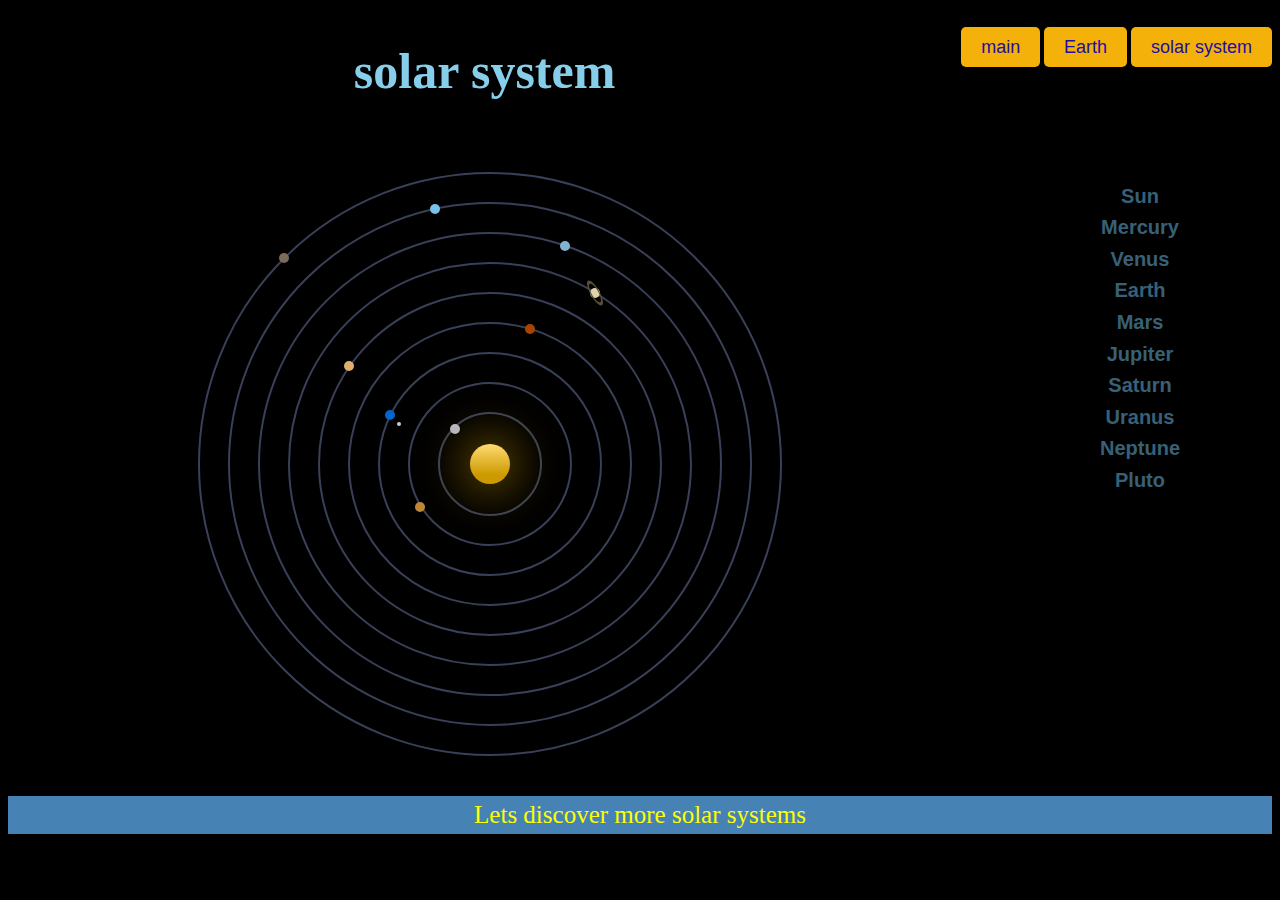
<file: index3.html>
<!DOCTYPE html>
<html lang="en">
<meta charset="UTF-8">
<title>solar system</title>
<head>
    <link rel="stylesheet" href="style3.css">
 </head>
<header><nav>
       
    <a href="index.html">main</a>
    <a href="index2.html">Earth</a>
    <a href="index3.html">solar system</a>
 </nav> </header>
<body class="sus">
 <main>
<h1 class="sussybakaislegend">solar system</h1> 
<section class="clearfix">

	<ul class="solarsystem">
	  <li class="sun"><a href="#sun"><span>Sun</span></a></li>
	  <li class="mercury"><a href="#mercury"><span>Mercury</span></a></li>
	  <li class="venus"><a href="#venus"><span>Venus</span></a></li>
	  <li class="earth"><a href="#earth"><span>Earth<span class="moon"> &amp; Moon</span></span></a></li>
	  <li class="mars"><a href="#mars"><span>Mars</span></a></li>
	  <li class="asteroids_meteorids"><span>Asteroids &amp; Meteorids</span></li>
	  <li class="jupiter"><a href="#jupiter"><span>Jupiter</span></a></li>
	  <li class="saturn"><a href="#saturn"><span>Saturn &amp; <span class="ring">Ring</span></span></a></li>
	  <li class="uranus"><a href="#uranus"><span>Uranus</span></a></li>
	  <li class="neptune"><a href="#neptune"><span>Neptune</span></a></li>
	  <li class="pluto"><a href="#pluto"><span>Pluto</span></a></li>
	</ul>
	
	<ul id="descriptions">
		<li>
		<h2 id="sun">Sun</h2>
		<p>The Sun is a star, a hot ball of glowing gases at the heart of our solar system. Its influence extends far beyond the orbits of distant Neptune and Pluto. Without the Sun's intense energy and heat, there would be no life on Earth. And though it is special to us, there are billions of stars like our Sun scattered across the Milky Way galaxy.</p>
		</li>
		
		<li>
		<h2 id="mercury">Mercury</h2>
		<p>Sun-scorched Mercury is only slightly larger than Earth's Moon. Like the Moon, Mercury has very little atmosphere to stop impacts and it is covered with craters. Mercury's dayside is super heated by the Sun, but at night temperatures drop hundreds of degrees below freezing. Ice may even exist in craters. Mercury's egg-shaped orbit takes it around the Sun every 88 days.</p>
		</li>
		
		<li>
		<h2 id="venus">Venus</h2>
		<p>Venus is a dim world of intense heat and volcanic activity. Similar in structure and size to Earth, Venus' thick, toxic atmosphere traps heat in a runaway 'greenhouse effect.' The scorched world has temperatures hot enough to melt lead. Glimpses below the clouds reveal volcanoes and deformed mountains. Venus spins slowly in the opposite direction of most planets.</p>
		</li>
		
		<li>
		<h2 id="earth">Earth</h2>
		<p>Earth is an ocean planet. Our home world's abundance of water - and life - makes it unique in our solar system. Other planets, plus a few moons, have ice, atmospheres, seasons and even weather, but only on Earth does the whole complicated mix come together in a way that encourages life - and lots of it.</p>
		</li>
		
		<li>
		<h2 id="mars">Mars</h2>
		<p>Though details of Mars' surface are difficult to see from Earth, telescope observations show seasonally changing features and white patches at the poles. For decades, people speculated that bright and dark areas on Mars were patches of vegetation, that Mars could be a likely place for life-forms, and that water might exist in the polar caps. When the Mariner 4 spacecraft flew by Mars in 1965, many were shocked to see photographs of a bleak, cratered surface. Mars seemed to be a dead planet. Later missions, however, have shown that Mars is a complex member of the solar system and holds many mysteries yet to be solved.</p>
		</li>
		
		<li>
		<h2 id="jupiter">Jupiter</h2>
		<p>The most massive planet in our solar system, with four large moons and many smaller moons, Jupiter forms a kind of miniature solar system. Jupiter resembles a star in composition. In fact, if it had been about 80 times more massive, it would have become a star rather than a planet.</p>
		</li>
		
		<li>
		<h2 id="saturn">Saturn</h2>
		<p>Saturn was the most distant of the five planets known to the ancients. Like Jupiter, Saturn is made mostly of hydrogen and helium. Its volume is 755 times greater than that of Earth. Winds in the upper atmosphere reach 500 meters (1,600 feet) per second in the equatorial region. These super-fast winds, combined with heat rising from within the planet's interior, cause the yellow and gold bands visible in the atmosphere.</p>
		</li>
		
		<li>
		<h2 id="uranus">Uranus</h2>
		<p>The first planet found with the aid of a telescope, Uranus was discovered in 1781 by astronomer William Herschel. The seventh planet from the Sun is so distant that it takes 84 years to complete one orbit.</p>
		</li>
		
		<li>
		<h2 id="neptune">Neptune</h2>
		<p>Nearly 4.5 billion kilometers (2.8 billion miles) from the Sun, Neptune orbits the Sun once every 165 years. It is invisible to the naked eye because of its extreme distance from Earth. Interestingly, the unusual elliptical orbit of the dwarf planet Pluto brings Pluto inside Neptune's orbit for a 20-year period out of every 248 Earth years</p>
		</li>
		
		<li>
		<h2 id="pluto">Pluto</h2>
		<p>Tiny, cold and incredibly distant, Pluto was discovered in 1930 and long considered to be the ninth planet. But after the discoveries of similar intriguing worlds even farther out, Pluto was reclassified as a dwarf planet. This new class of worlds may offer some of the best evidence of the origins of our solar system.</p>
		</li>
	</ul>
	
</section>

</main>
</body>
<footer>Lets discover more solar systems</footer>
</html>
</file>
<file: style3.css>
.sussybakaislegend
{color: rgb(243, 177, 10);
font-size: 50px;
text-align:center;
font-family: cursive;}
.sus
{background-color: rgb(33, 13, 164);}
.suiiiiii
{color: rgb(243, 177, 10);
text-align:center;
font-size: 15px;
font-family: cursive;
}
.joebaiden
{display: -webkit-inline-flex;
display: block;
  margin-left: auto;
  margin-right: auto;
  width: 50%;
  }
.mrbob
{color: snow;
font-family:cursive ;
margin-left: auto;
margin-right: auto;
text-align: center;
font-size: 15px;
background-color: black;}
footer
{text-align: center;
font-family: cursive;
background-color: black;
font-size: 25px;
color: orangered;}
main
{max-zoom: 500px;}
iframe
{text-align:center;

}
body{
    text-align: center;
}
img{
    opacity:0.5;

}
img:hover{
    opacity: 1;
    transition: 1s;
}
p{
    box-shadow: 10px 10px 20px rgb(243, 177, 10);
}
h1:hover{
    transition: 2s;
    font-size:70px;

}
nav{
    float:right;
}
nav a{
    color: rgb(33, 13, 164);;
   background-color:  rgb(243, 177, 10);
    padding: 10px 20px;
    border: none;
    border-radius: 5px;
    text-decoration: none;
    font-size: 18px;
    cursor: pointer;
    transition: background-color 0.3s ease;
    font-family: Arial, Helvetica, sans-serif;
}
.sussybakaislegend
{color: skyblue;
font-size: 50px;
text-align:center;
font-family: cursive;}
.sus
{background-color: #000000;}
.suiiiiii
{color: skyblue;
text-align:center;
font-size: 15px;
font-family: cursive;}
.joebaiden
{
display: block;
  margin-left: auto;
  margin-right: auto;
  width: 50%;
  
}
footer
{text-align: center;
font-family: cursive;
background-color: steelblue;
font-size: 25px;
color: yellow;}
@import url("https://fonts.googleapis.com/css?family=PT+Sans+Narrow");

body {
    font: 14px/1.5 "PT Sans Narrow", sans-serif;
    background: #080e24 url(http://neography.com/experiment/circles/solarsystem/bg.jpg) repeat;
    color: #626668;
}

/* Solar System Styles */
ul.solarsystem {
    position: relative;
    height: 640px;
    list-style: none;
    -webkit-transition: all 0.09s ease-in;
    -moz-transition: all 0.09s ease-in;
    -o-transition: all 0.09s ease-in;
    transition: all 0.09s ease-in;
    overflow: hidden;
}
ul.solarsystem li {
    text-indent: -9999px;
    display: block;
    position: absolute;
    border: 2px solid #394057;
/*    opacity: 0.7;*/
}
ul.solarsystem li span {
    display: block;
    position: absolute;
    width: 10px;
    height: 10px;
    -webkit-border-radius: 5px;
    -moz-border-radius: 5px;
    border-radius: 5px;
}
ul.solarsystem li.active {
    border-color: #aa4200;
}
ul.solarsystem li.active.sun,
ul.solarsystem li.active span {
    -webkit-transform: scale(1.3);
    -moz-transform: scale(1.3);
    -o-transform: scale(1.3);
    transform: scale(1.3);
}
ul.solarsystem li.active.sun span,
ul.solarsystem li.active.earth .moon {
    border: none;
    -webkit-box-shadow: none;
    -moz-box-shadow: none;
    box-shadow: none;
}
ul.solarsystem li.sun {
    width: 40px;
    height: 40px;
    -webkit-border-radius: 20px;
    -moz-border-radius: 20px;
    border-radius: 20px;
    background: #fc3;
    background-image: -webkit-gradient(
        linear,
        left bottom,
        left top,
        color-stop(0.22, rgb(204,153,0)),
        color-stop(1, rgb(255,219,112))
    );
    background-image: -moz-linear-gradient(
        center bottom,
        rgb(204,153,0) 22%,
        rgb(255,219,112) 100%
    );
    top: 302px;
    left: 462px;
    border: none;
    -webkit-box-shadow: 0 0 50px #c90;
    -moz-box-shadow: 0 0 50px #c90;
    box-shadow: 0 0 50px #c90;
    z-index: 100;
    -webkit-transition: all 0.2s ease-in;
    -moz-transition: all 0.2s ease-in;
    -o-transition: all 0.2s ease-in;
    transition: all 0.2s ease-in;
}
ul.solarsystem li.sun span {
    width: 60px;
    height: 60px;
    -webkit-border-radius: 30px;
    -moz-border-radius: 30px;
    border-radius: 30px;   
}
ul.solarsystem li.mercury {
    width: 100px;
    height: 100px;
    -webkit-border-radius: 52px;
    -moz-border-radius: 52px;
    border-radius: 52px;
    top: 270px;
    left: 430px;
    z-index: 99;
}
ul.solarsystem li.mercury span {
    background: #b6bac5;
    top: 10px;
    left: 10px;
}
ul.solarsystem li.venus {
    width: 160px;
    height: 160px;
    -webkit-border-radius: 82px;
    -moz-border-radius: 82px;
    border-radius: 82px;
    top: 240px;
    left: 400px;
    z-index: 98;
}
ul.solarsystem li.venus span {
    background: #bf8639;
    top: 118px;
    left: 5px;
}
ul.solarsystem li.earth {
    width: 220px;
    height: 220px;
    -webkit-border-radius: 112px;
    -moz-border-radius: 112px;
    border-radius: 112px;
    top: 210px;
    left: 370px;
    z-index: 97;
}
ul.solarsystem li.earth span {
    background: #06c;
    top: 56px;
    left: 5px;
}
ul.solarsystem li.earth span.moon {
    width: 4px;
    height: 4px;
    -webkit-border-radius: 2px;
    -moz-border-radius: 2px;
    border-radius: 2px;
    background: #ccc;
    top: 12px;
    left: 12px;
}
ul.solarsystem li.mars {
    width: 280px;
    height: 280px;
    -webkit-border-radius: 142px;
    -moz-border-radius: 142px;
    border-radius: 142px;
    top: 180px;
    left: 340px;
    z-index: 96;
}
ul.solarsystem li.mars span {
    background: #aa4200;
    top: 0px;
    left: 175px;
}
ul.solarsystem li.asteroids_meteorids {
    top: 155px;
    left: 315px;
    z-index: 1;
    background: url(http://neography.com/experiment/circles/solarsystem/asteroids_meteorids.png) no-repeat 0 0;
    width: 330px;
    height: 330px;
    -webkit-border-radius: 165px;
    -moz-border-radius: 165px;
    border-radius: 165px;
    border: none;
}
ul.solarsystem li.jupiter {
    width: 340px;
    height: 340px;
    -webkit-border-radius: 172px;
    -moz-border-radius: 172px;
    border-radius: 172px;
    top: 150px;
    left: 310px;
    z-index: 95;
}
ul.solarsystem li.jupiter span {
    background: #e0ae6f;
    top: 67px;
    left: 24px;
}
ul.solarsystem li.saturn {
    width: 400px;
    height: 400px;
    -webkit-border-radius: 202px;
    -moz-border-radius: 202px;
    border-radius: 202px;
    top: 120px;
    left: 280px;
    z-index: 94;
}
ul.solarsystem li.saturn span {
    background: #dfd3a9;
    top: 24px;
    left: 300px;
}
ul.solarsystem li.saturn span.ring {
    width: 12px;
    height: 12px;
    -webkit-border-radius: 8px;
    -moz-border-radius: 8px;
    border-radius: 8px;
    background: none;
    border: 2px solid #5a4e34;
    left: -3px;
    top: -3px;
    -webkit-transform: skewY(50deg);
    -moz-transform: skewY(50deg);
    -o-transform: skewY(50deg);
    transform: skewY(50deg);
}
ul.solarsystem li.uranus {
    width: 460px;
    height: 460px;
    -webkit-border-radius: 232px;
    -moz-border-radius: 232px;
    border-radius: 232px;
    top: 90px;
    left: 250px;
    z-index: 93;
}
ul.solarsystem li.uranus span {
    background: #82b3d1;
    top: 7px;
    left: 300px;
}
ul.solarsystem li.neptune {
    width: 520px;
    height: 520px;
    -webkit-border-radius: 262px;
    -moz-border-radius: 262px;
    border-radius: 262px;
    top: 60px;
    left: 220px;
    z-index: 92;
}
ul.solarsystem li.neptune span {
    background: #77c2ec;
    top: 0px;
    left: 200px;
}
ul.solarsystem li.pluto {
    width: 580px;
    height: 580px;
    -webkit-border-radius: 292px;
    -moz-border-radius: 292px;
    border-radius: 292px;
    top: 30px;
    left: 190px;
    z-index: 91;
}
ul.solarsystem li.pluto span {
    background: #7c6a5c;
    top: 79px;
    left: 79px;
}

ul#descriptions {
    position: absolute;
    top: 150px;
    right: 100px;
    list-style: none;
}
ul#descriptions h2 {
    cursor: pointer;
    color: #386077;
    -webkit-transition: all 0.15s ease-in;
    -moz-transition: all 0.15s ease-in;
    -o-transition: all 0.15s ease-in;
    transition: all 0.15s ease-in;
    font-size: 20px;
    position: relative;
    z-index: 101;
    -webkit-transform: scale(1);
    -moz-transform: scale(1);
    -o-transform: scale(1);
    transform: scale(1);
	margin-bottom: -15px;
}
ul#descriptions h2:hover {
   color: #aa4200; 
    -webkit-transform: scale(1.08);
    -moz-transform: scale(1.08);
    -o-transform: scale(1.08);
    transform: scale(1.08);
}
ul#descriptions li p {
    position: absolute;
    left: -250px;
    top: 0;
    width: 200px;
    display: inline;
    opacity: 0;
    visibility: hidden;
    font-size: 13px;
    -webkit-border-radius: 5px;
    -moz-border-radius: 5px;
    border-radius: 5px;
    -webkit-transition: all 0.3s ease-in;
    -moz-transition: all 0.3s ease-in;
    -o-transition: all 0.3s ease-in;
    transition: all 0.3s ease-in;
    background: #0f132c;
    padding: 30px;
    color: #767892;
    line-height: 1.7;
    z-index: 100;
    border: 1px solid #1c203c;
}
ul#descriptions h2:hover+p {
    visibility: visible;
    opacity: 0.9;
    left: -280px;
}

/* CSS3 Animations */
ul.solarsystem li {
    -webkit-animation-iteration-count:infinite;
    -webkit-animation-timing-function:linear;
    -webkit-animation-name:orbit;
    
    -moz-animation-iteration-count:infinite;
    -moz-animation-timing-function:linear;
    -moz-animation-name:orbit;
}
ul.solarsystem li.earth span {
    -webkit-animation-iteration-count:infinite;
    -webkit-animation-timing-function:linear;
    -webkit-animation-name:moon;
    
    -moz-animation-iteration-count:infinite;
    -moz-animation-timing-function:linear;
    -moz-animation-name:moon;
}
ul.solarsystem li.mercury {-webkit-animation-duration:5s; -moz-animation-duration:5s;}
ul.solarsystem li.venus {-webkit-animation-duration:8s; -moz-animation-duration:8s;}
ul.solarsystem li.earth {-webkit-animation-duration:12s; -moz-animation-duration:12s;}
ul.solarsystem li.earth span {-webkit-animation-duration:2s; -moz-animation-duration:2s;}
ul.solarsystem li.mars {-webkit-animation-duration:20s; -moz-animation-duration:20s;}
ul.solarsystem li.asteroids_meteorids {-webkit-animation-duration:50s; -moz-animation-duration:50s;}
ul.solarsystem li.jupiter {-webkit-animation-duration:30s; -moz-animation-duration:30s;}
ul.solarsystem li.saturn {-webkit-animation-duration:60s; -moz-animation-duration:60s;}
ul.solarsystem li.uranus {-webkit-animation-duration:70s; -moz-animation-duration:70s;}
ul.solarsystem li.neptune {-webkit-animation-duration:100s; -moz-animation-duration:100s;}
ul.solarsystem li.pluto {-webkit-animation-duration:120s; -moz-animation-duration:120s;}

@-webkit-keyframes orbit { from { -webkit-transform:rotate(0deg) } to { -webkit-transform:rotate(360deg) } }
@-webkit-keyframes moon { from { -webkit-transform:rotate(0deg) } to { -webkit-transform:rotate(360deg) } }

@-moz-keyframes orbit { from { -moz-transform:rotate(0deg) } to { -moz-transform:rotate(360deg) } }
@-moz-keyframes moon { from { -moz-transform:rotate(0deg) } to { -moz-transform:rotate(360deg) } }

/*ul.solarsystem:hover li {-webkit-animation-play-state: paused;} */
</file>
